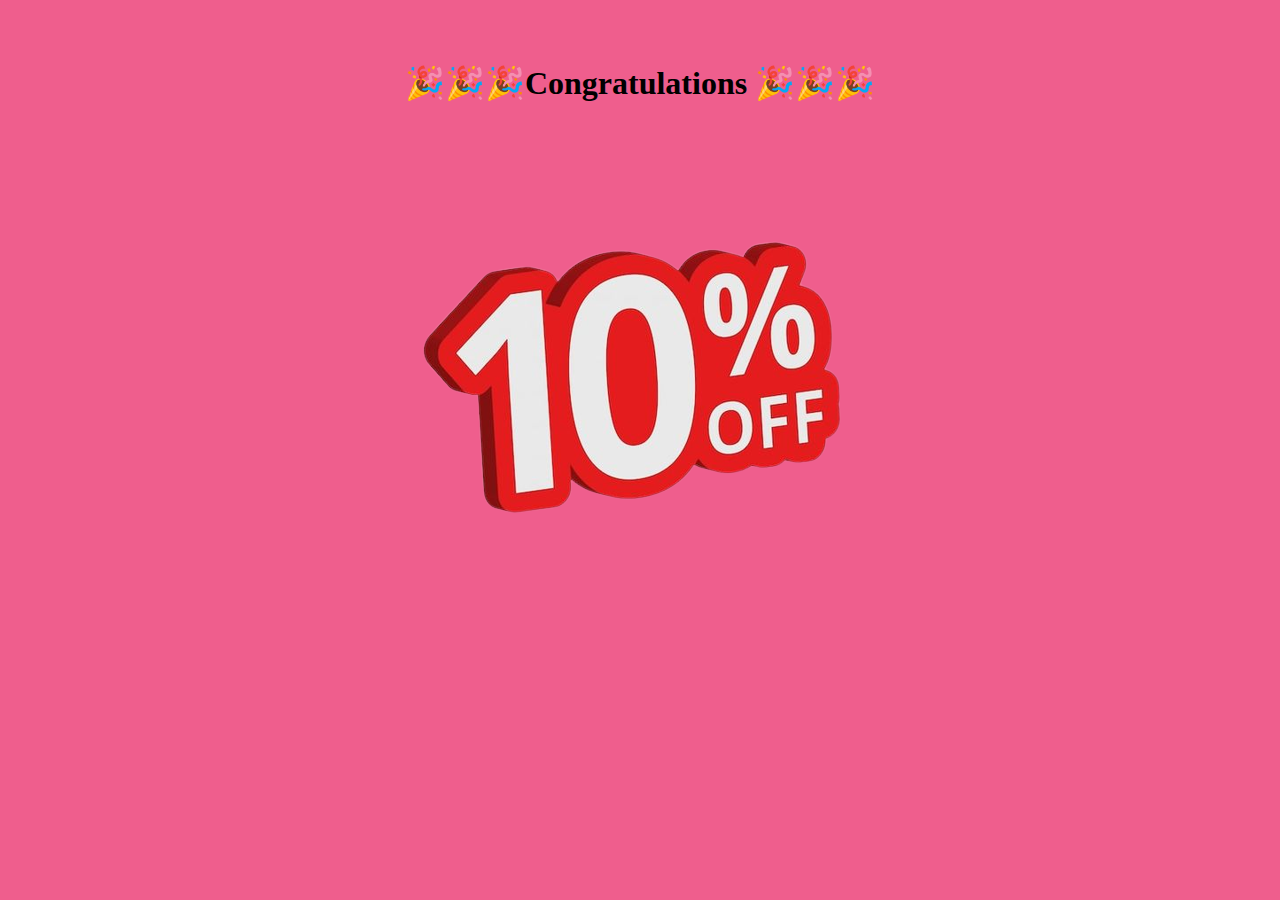
<file: benar1.html>
<!DOCTYPE html>
<html lang="en">
  <head>
    <meta charset="UTF-8" />
    <meta name="viewport" content="width=device-width, initial-scale=1.0" />
    <link rel="stylesheet" href="asset/css/benar.css" />
    <title>Document</title>
  </head>
  <body>
    <div class="container">
      <h1>🎉🎉🎉Congratulations 🎉🎉🎉</h1>
      <img src="asset/img/10.png" alt="" class="img" />
    </div>
  </body>
</html>
</file>
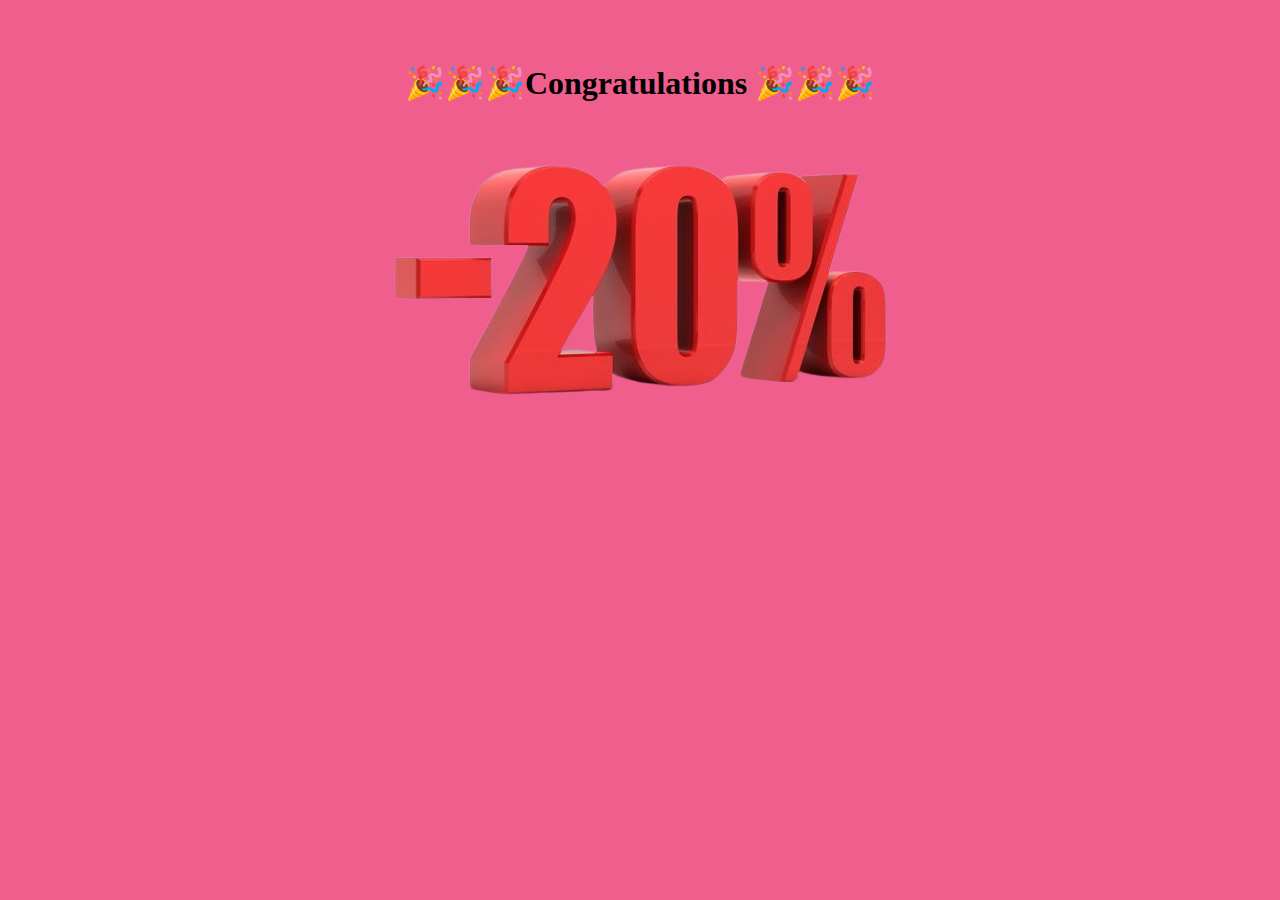
<file: benar2.html>
<!DOCTYPE html>
<html lang="en">
  <head>
    <meta charset="UTF-8" />
    <meta name="viewport" content="width=device-width, initial-scale=1.0" />
    <link rel="stylesheet" href="asset/css/benar.css" />
    <title>Document</title>
  </head>
  <body>
    <div class="container">
      <h1>🎉🎉🎉Congratulations 🎉🎉🎉</h1>
      <img src="asset/img/20.png" alt="" class="img" />
    </div>
  </body>
</html>
</file>
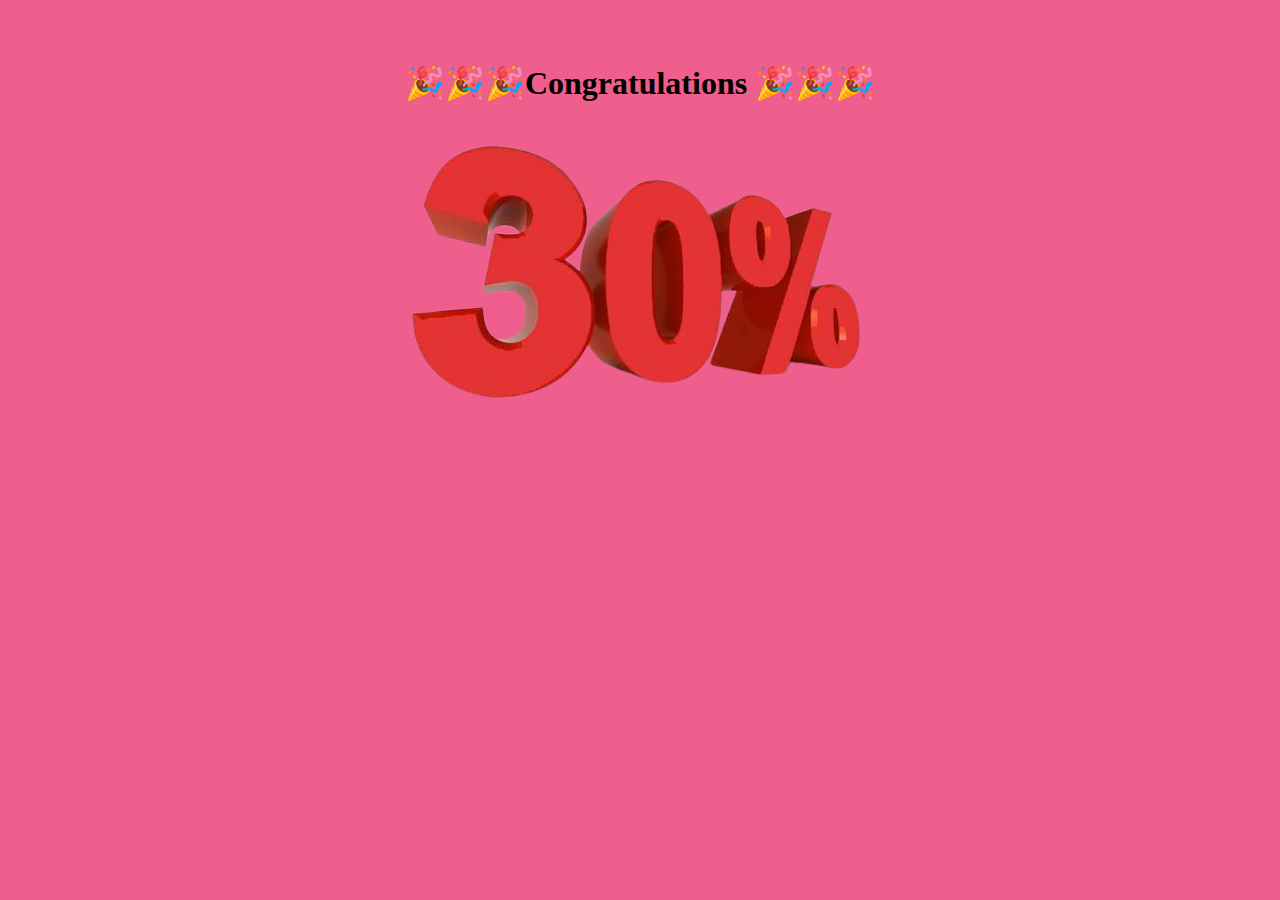
<file: benar3.html>
<!DOCTYPE html>
<html lang="en">
  <head>
    <meta charset="UTF-8" />
    <meta name="viewport" content="width=device-width, initial-scale=1.0" />
    <link rel="stylesheet" href="asset/css/benar.css" />
    <title>Document</title>
  </head>
  <body>
    <div class="container">
      <h1>🎉🎉🎉Congratulations 🎉🎉🎉</h1>
      <img src="asset/img/30.png" alt="" class="img" />
    </div>
  </body>
</html>
</file>
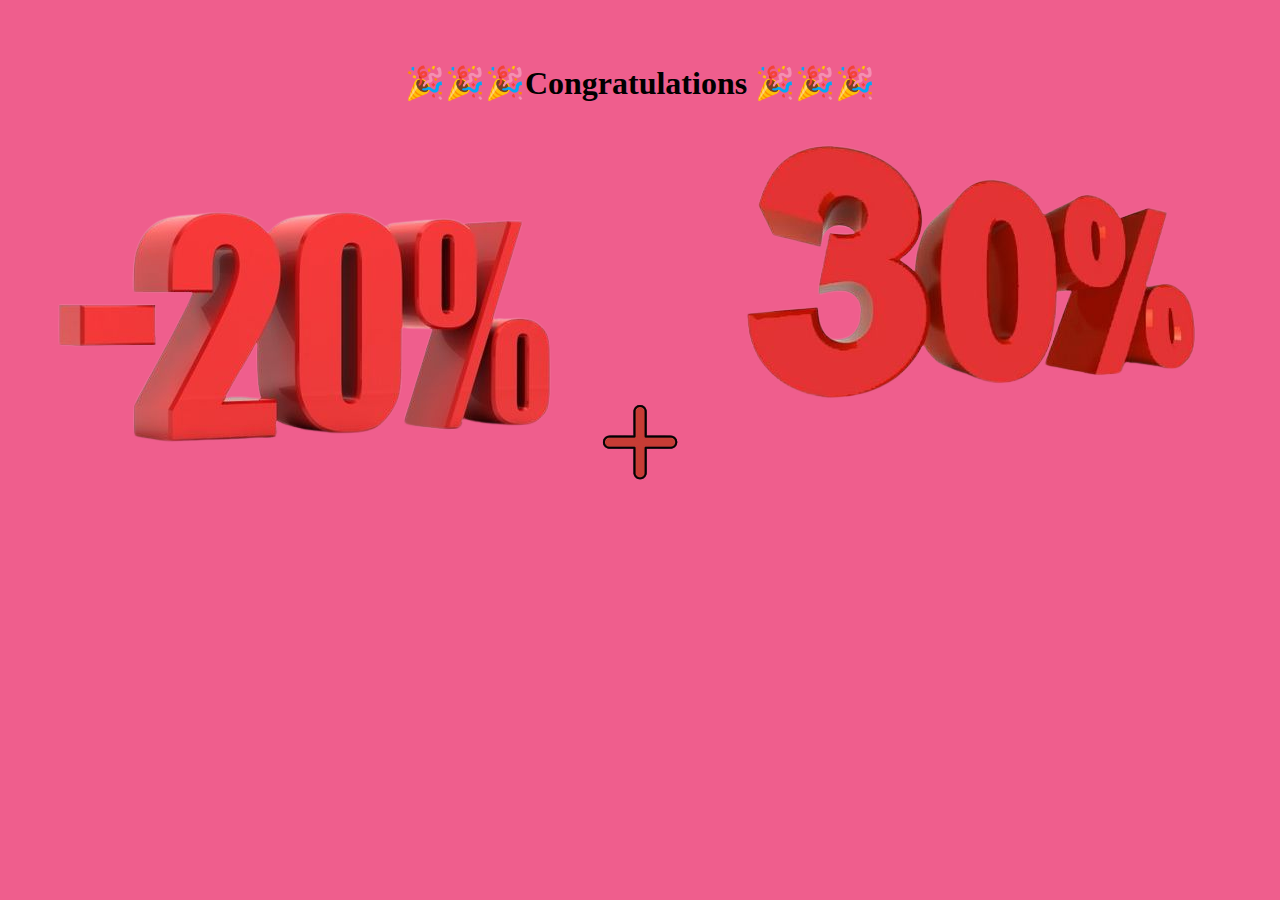
<file: benar4.html>
<!DOCTYPE html>
<html lang="en">
  <head>
    <meta charset="UTF-8" />
    <meta name="viewport" content="width=device-width, initial-scale=1.0" />
    <link rel="stylesheet" href="asset/css/benar.css" />
    <title>Document</title>
  </head>
  <body>
    <div class="container">
      <h1>🎉🎉🎉Congratulations 🎉🎉🎉</h1>
      <div class="img">
        <img src="asset/img/20.png" alt="" class="img" />
        <img src="asset/img/tambah.png" alt="" width="100px" />
        <img src="asset/img/30.png" alt="" class="img" />
      </div>
    </div>
  </body>
</html>
</file>
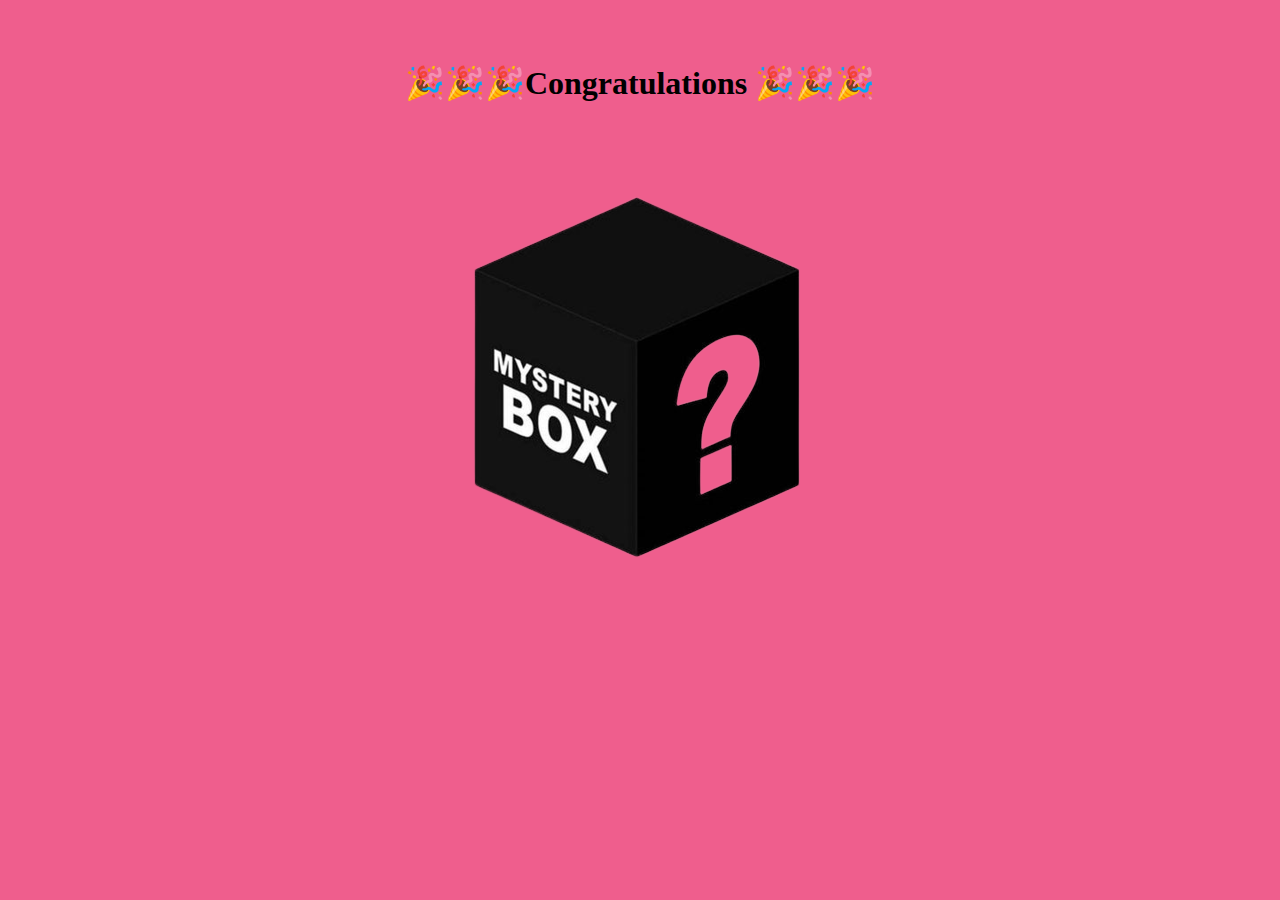
<file: benar5.html>
<!DOCTYPE html>
<html lang="en">
  <head>
    <meta charset="UTF-8" />
    <meta name="viewport" content="width=device-width, initial-scale=1.0" />
    <link rel="stylesheet" href="asset/css/benar.css" />
    <title>Document</title>
  </head>
  <body>
    <div class="container">
      <h1>🎉🎉🎉Congratulations 🎉🎉🎉</h1>
      <img src="asset/img/mystery.png" alt="" class="img" />
    </div>
  </body>
</html>
</file>
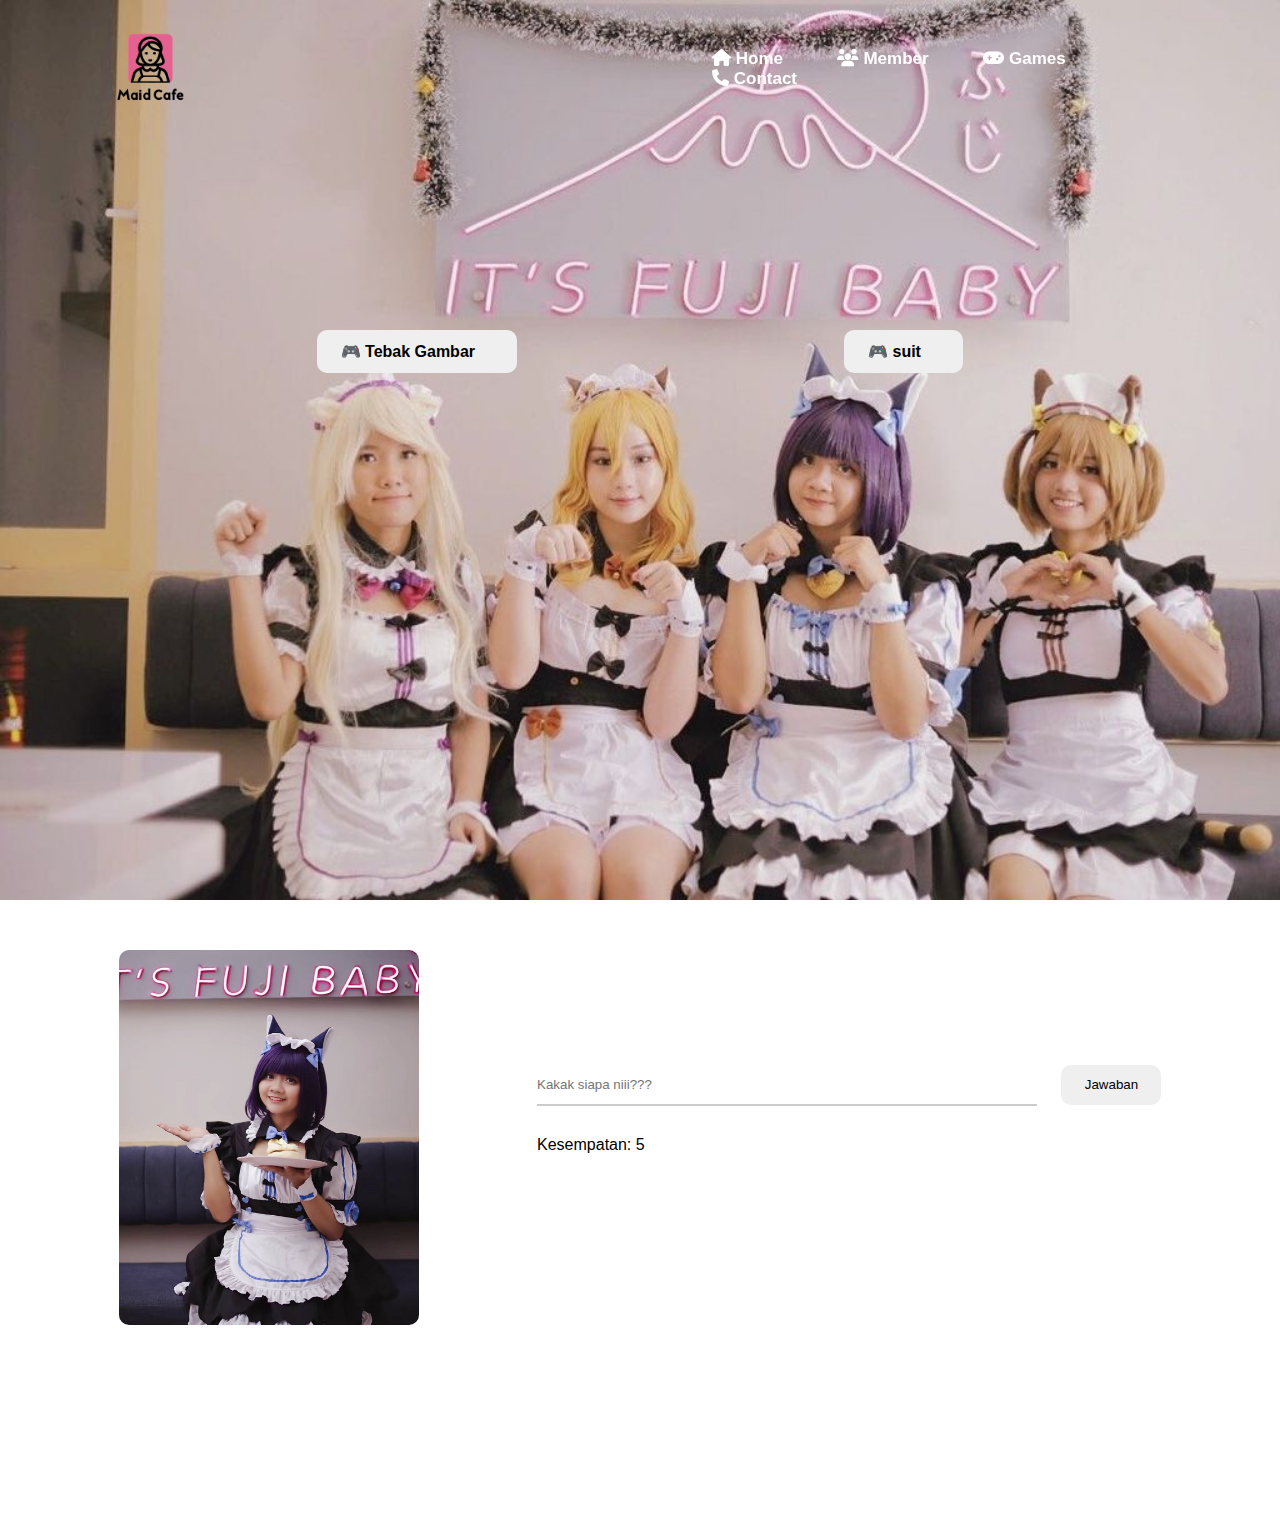
<file: game.html>
<!DOCTYPE html>
<html lang="en">
  <head>
    <meta charset="UTF-8" />
    <meta name="viewport" content="width=device-width, initial-scale=1.0" />
    <link rel="stylesheet" href="asset/css/games.css" />
    <link
      rel="stylesheet"
      href="https://cdnjs.cloudflare.com/ajax/libs/font-awesome/6.4.2/css/all.min.css"
    />

    <link rel="icon" href="asset/img/logo.png" />
    <title>Game Page</title>
  </head>
  <body>
    <!-- Navbar -->
    <section class="navbar" id="navbar">
      <div class="container">
        <div class="logo">
          <img src="asset/img/logo1.png" alt="" />
        </div>
        <ul>
          <li>
            <a href="index.html"><i class="fa-solid fa-house"></i>Home</a>
          </li>
          <li>
            <a href="#"><i class="fa-solid fa-users"></i>Member</a>
          </li>
          <li>
            <a href="#"><i class="fa-solid fa-gamepad"></i>Games</a>
          </li>
          <li>
            <a href="#"><i class="fa-solid fa-phone"></i>Contact</a>
          </li>
        </ul>
      </div>
      <div class="btn-main">
        <div class="btn-gambar">
          <a href="#gambar">
            <button class="btn">
              🎮 Tebak Gambar
              <i class="fa-solid fa-arrow-right arrow"></i>
            </button>
          </a>
        </div>
        <div class="btn-suit">
          <a href="">
            <button class="btn">
              🎮 suit <i class="fa-solid fa-arrow-right arrow"></i>
            </button>
          </a>
        </div>
      </div>
    </section>
    <!-- navbar end  -->

    <!-- main games -->
    <section class="main" id="gambar">
      <div class="container">
        <div class="img">
          <img id="gambarTebak" src="asset/img/" alt="Tebak Gambar" />
        </div>
        <div class="jawaban">
          <input type="text" id="tebakan" placeholder="Kakak siapa niii???" />
          <button onclick="cekTebakan()">Jawaban</button>
          <p id="kesempatan">Kesempatan: 5</p>
          <p id="hasil"></p>
        </div>
      </div>
    </section>
    <!-- end main games -->

    <!-- script -->
    <script src="asset/js/pageGame.js"></script>
    <!-- end script -->
  </body>
</html>
</file>
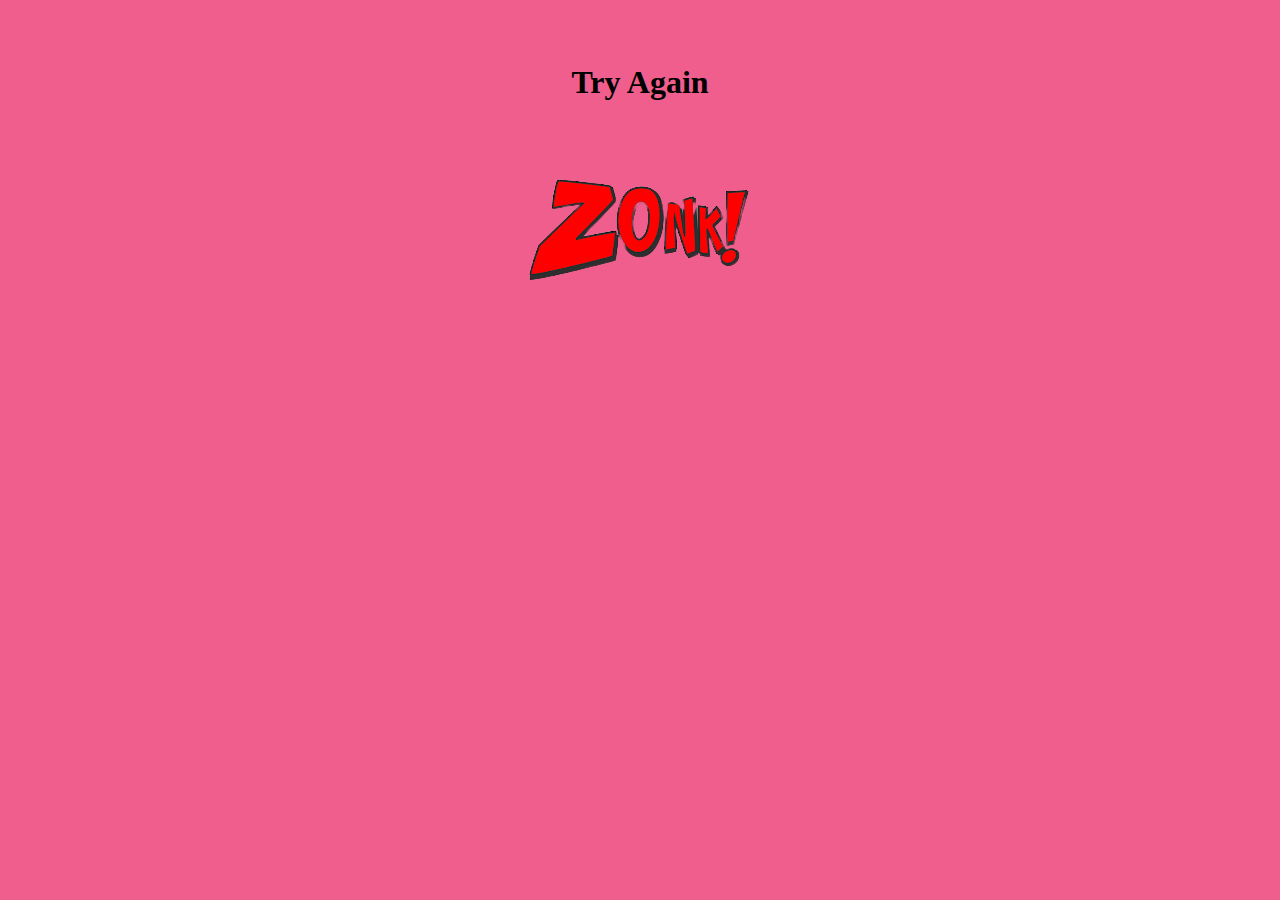
<file: zonk.html>
<!DOCTYPE html>
<html lang="en">
  <head>
    <meta charset="UTF-8" />
    <meta name="viewport" content="width=device-width, initial-scale=1.0" />
    <link rel="stylesheet" href="asset/css/benar.css" />
    <title>Document</title>
  </head>
  <body>
    <div class="container">
      <h1>Try Again</h1>
      <img src="asset/img/zonk.png" alt="" />
    </div>
  </body>
</html>
</file>
<file: asset/css/benar.css>
* {
  padding: 0;
  margin: 0;
}

body {
  background-color: #ef5e8d;
}

.container {
  text-align: center;
  margin-top: 5%;
}

.container img {
  margin-top: 20px;
}
</file>
<file: asset/css/games.css>
* {
  padding: 0;
  margin: 0;
  box-sizing: border-box;
  font-family: "Poppins", sans-serif;
}

/* navbar */
.navbar {
  background-image: url("../img/bg-1.jpg");
  width: 100%;
  height: 100vh;
  background-repeat: no-repeat;
  background-size: cover;
  background-attachment: fixed;
}

.navbar .container {
  display: flex;
  align-items: center;
  justify-content: space-between;
  top: 0;
  left: 0;
  padding: 20px 8%;
  position: fixed;
  transition: all 0.3s ease;
}

.navbar .container .logo img {
  width: 20%;
}

.navbar .container ul {
  margin-left: 85px;
}

.navbar.scrolled .container {
  width: 100%;
  background-color: rgba(0, 0, 0, 0.5);
  border-bottom-left-radius: 5px;
  border-bottom-right-radius: 5px;
}

.navbar .container ul li {
  list-style: none;
  display: inline-block;
  margin-left: 50px;
}

.navbar .container ul li a {
  text-decoration: none;
  color: white;
  font-size: 17px;
  font-weight: bold;
}

.navbar ul li a i {
  margin-right: 5px;
}

.navbar ul li a:hover {
  color: #ef5e8d;
}

.btn-main {
  display: flex;
  justify-content: space-evenly;
}

.btn-gambar,
.btn-suit {
  top: 0;
  margin-top: 25%;
}

.btn {
  font-family: "Arial", sans-serif;
  font-size: 16px;
  font-weight: bold;
  text-align: center;
  text-decoration: none;
  margin: 10px;
  padding: 12px 24px;
  cursor: pointer;
  border-radius: 10px;
  border: none;
  transition: background-color 0.3s ease;
}

.btn:hover {
  background-color: #ef5e8d;

  color: white;
}

.arrow {
  opacity: 0;
  transform: translateX(-50%);
  transition: transform 0.3s ease-in-out;
}

.btn:hover .arrow {
  opacity: 1;
  transform: translateX(50%);
}

/* end navbar */

/* main */
.main {
  width: 100%;
  height: 70vh;
}

.main .container {
  display: flex;
  justify-content: space-evenly;
  align-items: center;
}

.main .container .img {
  margin-top: 50px;
}

.main .container .img img {
  width: 300px;
  border-radius: 10px;
}

.main .container .jawaban button {
  width: 100px;
  height: 40px;
  padding: 5px;
  border-radius: 10px;
  border: none;
}

.main .container .jawaban input {
  margin-right: 20px;
  margin-bottom: 20px;
  height: 40px;
  width: 500px;
  border: none;
  border-bottom: 2px solid #ccc;
  outline: none;
  transition: border-bottom-color 0.3s;
}

.main .container .jawaban input:focus {
  border-bottom-color: #ef5e8d;
}

.main .container .jawaban p {
  margin-top: 10px;
}

.main .container .jawaban button:hover {
  background-color: #ef5e8d;
  color: white;
  cursor: pointer;
}

/* end main */
</file>
